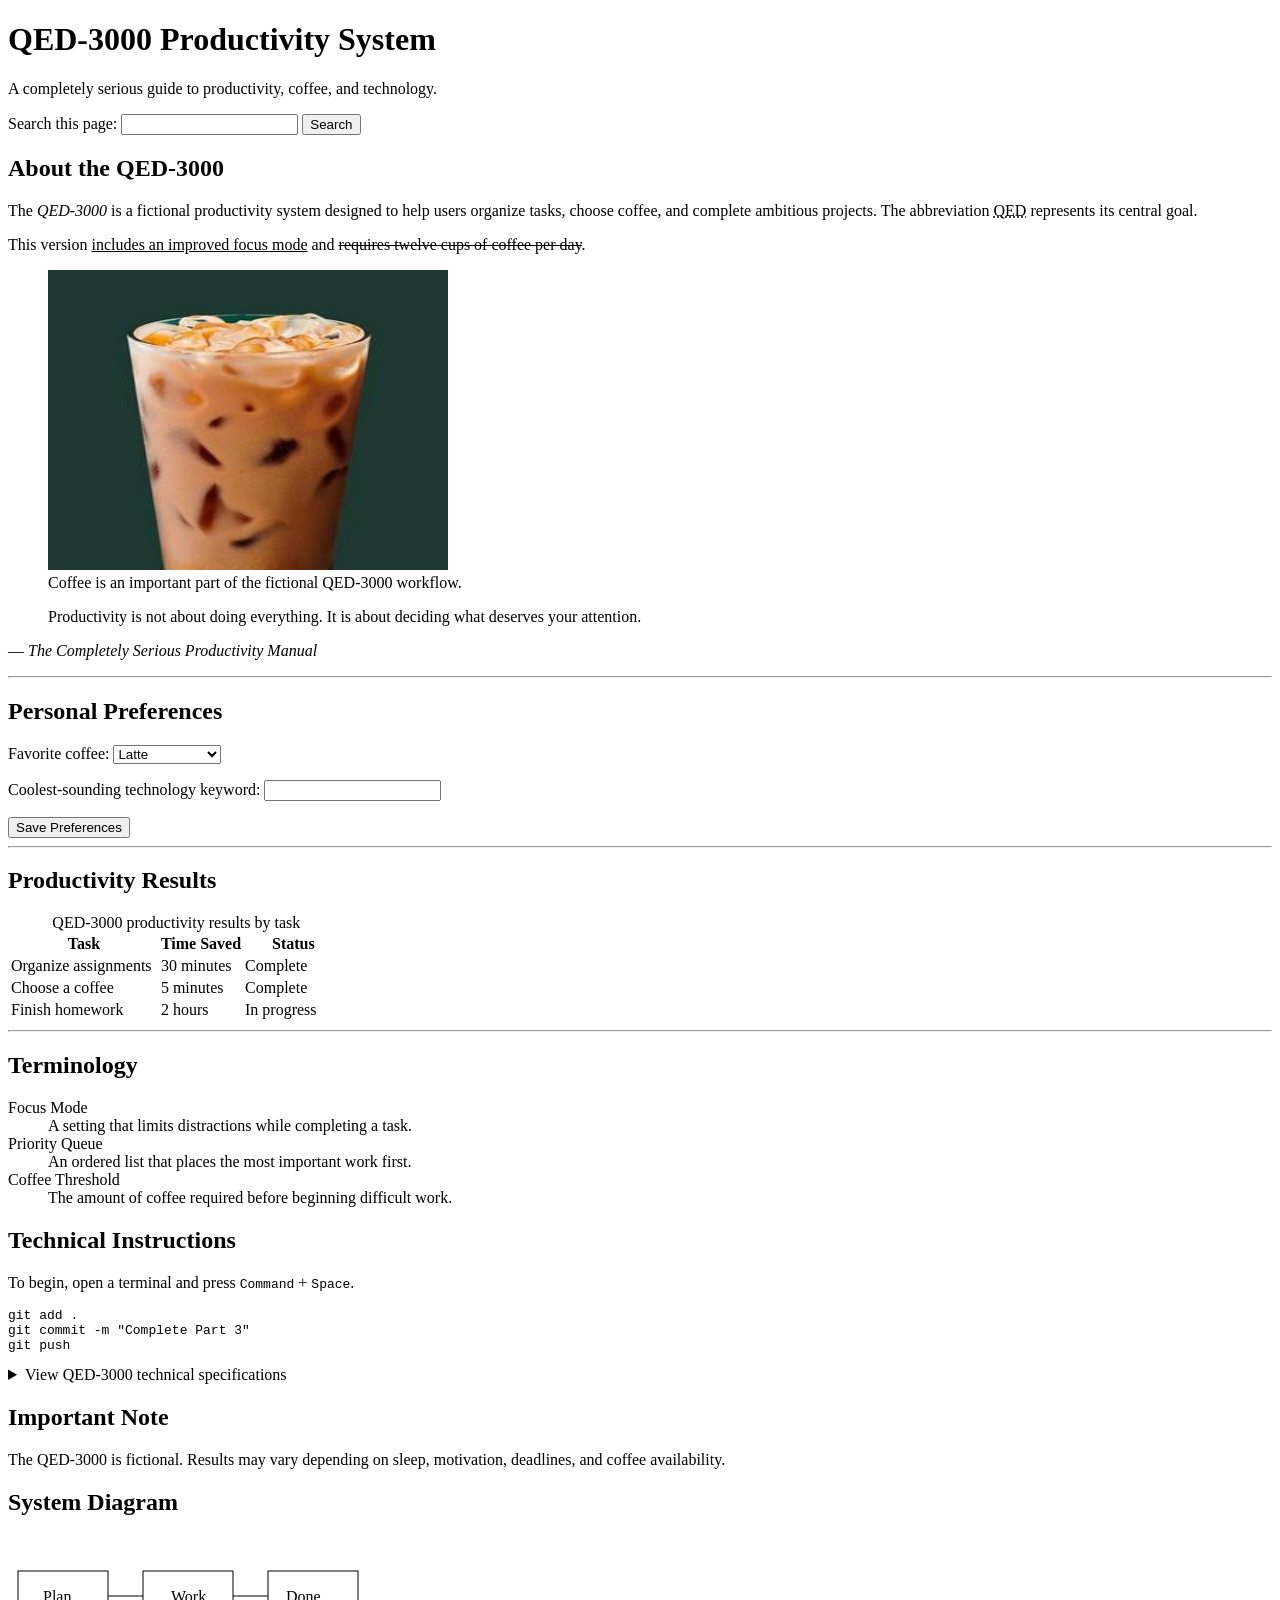
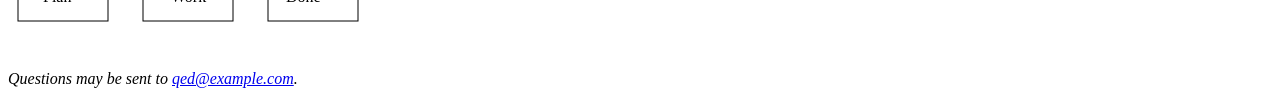
<file: part3/index.html>
<!DOCTYPE html>
<html lang="en">
<head>
    <meta charset="UTF-8">
    <meta name="viewport" content="width=device-width, initial-scale=1.0">
    <title>QED-3000 Productivity System</title>
</head>

<body>
    <header>
        <hgroup>
            <h1>QED-3000 Productivity System</h1>
            <p>A completely serious guide to productivity, coffee, and technology.</p>
        </hgroup>

        <search>
            <form action="#" method="get">
                <label for="site-search">Search this page:</label>
                <input id="site-search" name="query" type="search">
                <button type="submit">Search</button>
            </form>
        </search>
    </header>

    <main>
        <section>
            <h2>About the QED-3000</h2>

            <p>
                The <dfn>QED-3000</dfn> is a fictional productivity system designed
                to help users organize tasks, choose coffee, and complete ambitious projects.
                The abbreviation <abbr title="Quickly Execute Deliverables">QED</abbr>
                represents its central goal.
            </p>

            <p>
                This version <ins>includes an improved focus mode</ins> and
                <del>requires twelve cups of coffee per day</del>.
            </p>

            <figure>
                <img
                    src="starbucks.jpg"
                    alt="A Starbucks coffee shop"
                    width="400"
                    height="300">
                <figcaption>
                    Coffee is an important part of the fictional QED-3000 workflow.
                </figcaption>
            </figure>

            <blockquote>
                <p>
                    Productivity is not about doing everything. It is about deciding
                    what deserves your attention.
                </p>
            </blockquote>
            <p>— <cite>The Completely Serious Productivity Manual</cite></p>
        </section>

        <hr>

        <section>
            <h2>Personal Preferences</h2>

            <form action="#" method="post">
                <p>
                    <label for="coffee">Favorite coffee:</label>
                    <select id="coffee" name="coffee">
                        <optgroup label="Common coffee">
                            <option value="latte">Latte</option>
                            <option value="americano">Americano</option>
                            <option value="cappuccino">Cappuccino</option>
                        </optgroup>

                        <optgroup label="Niche coffee">
                            <option value="cortado">Cortado</option>
                            <option value="ristretto">Ristretto</option>
                            <option value="affogato">Affogato</option>
                        </optgroup>
                    </select>
                </p>

                <p>
                    <label for="keyword">Coolest-sounding technology keyword:</label>
                    <input id="keyword" name="keyword" list="keywords">

                    <datalist id="keywords">
                        <option value="Quantum">
                        <option value="Neural Network">
                        <option value="Blockchain">
                        <option value="Metaverse">
                    </datalist>
                </p>

                <button type="submit">Save Preferences</button>
            </form>
        </section>

        <hr>

        <section>
            <h2>Productivity Results</h2>

            <table>
                <caption>QED-3000 productivity results by task</caption>

                <colgroup>
                    <col style="width: 45%">
                    <col style="width: 25%">
                    <col style="width: 30%">
                </colgroup>

                <thead>
                    <tr>
                        <th scope="col">Task</th>
                        <th scope="col">Time Saved</th>
                        <th scope="col">Status</th>
                    </tr>
                </thead>

                <tbody>
                    <tr>
                        <td>Organize assignments</td>
                        <td>30 minutes</td>
                        <td>Complete</td>
                    </tr>
                    <tr>
                        <td>Choose a coffee</td>
                        <td>5 minutes</td>
                        <td>Complete</td>
                    </tr>
                    <tr>
                        <td>Finish homework</td>
                        <td>2 hours</td>
                        <td>In progress</td>
                    </tr>
                </tbody>
            </table>
        </section>

        <hr>

        <section>
            <h2>Terminology</h2>

            <dl>
                <dt>Focus Mode</dt>
                <dd>A setting that limits distractions while completing a task.</dd>

                <dt>Priority Queue</dt>
                <dd>An ordered list that places the most important work first.</dd>

                <dt>Coffee Threshold</dt>
                <dd>The amount of coffee required before beginning difficult work.</dd>
            </dl>
        </section>

        <section>
            <h2>Technical Instructions</h2>

            <p>
                To begin, open a terminal and press
                <kbd>Command</kbd> + <kbd>Space</kbd>.
            </p>

            <pre><code>git add .
git commit -m "Complete Part 3"
git push</code></pre>

            <details>
                <summary>View QED-3000 technical specifications</summary>

                <ul>
                    <li>Compatible with modern browsers</li>
                    <li>Powered entirely by semantic HTML</li>
                    <li>No JavaScript required</li>
                    <li>Maximum coffee capacity: unlimited</li>
                </ul>
            </details>
        </section>

        <aside>
            <h2>Important Note</h2>
            <p>
                The QED-3000 is fictional. Results may vary depending on sleep,
                motivation, deadlines, and coffee availability.
            </p>
        </aside>

        <section>
            <h2>System Diagram</h2>

            <svg
                width="360"
                height="130"
                role="img"
                aria-labelledby="diagram-title diagram-description">

                <title id="diagram-title">QED-3000 workflow diagram</title>
                <desc id="diagram-description">
                    Three connected boxes representing plan, work, and complete.
                </desc>

                <rect x="10" y="35" width="90" height="50"
                      fill="none" stroke="black"></rect>
                <rect x="135" y="35" width="90" height="50"
                      fill="none" stroke="black"></rect>
                <rect x="260" y="35" width="90" height="50"
                      fill="none" stroke="black"></rect>

                <line x1="100" y1="60" x2="135" y2="60"
                      stroke="black"></line>
                <line x1="225" y1="60" x2="260" y2="60"
                      stroke="black"></line>

                <text x="35" y="66">Plan</text>
                <text x="163" y="66">Work</text>
                <text x="278" y="66">Done</text>
            </svg>
        </section>
    </main>

    <footer>
        <address>
            Questions may be sent to
            <a href="mailto:qed@example.com">qed@example.com</a>.
        </address>
    </footer>
</body>
</html>
</file>
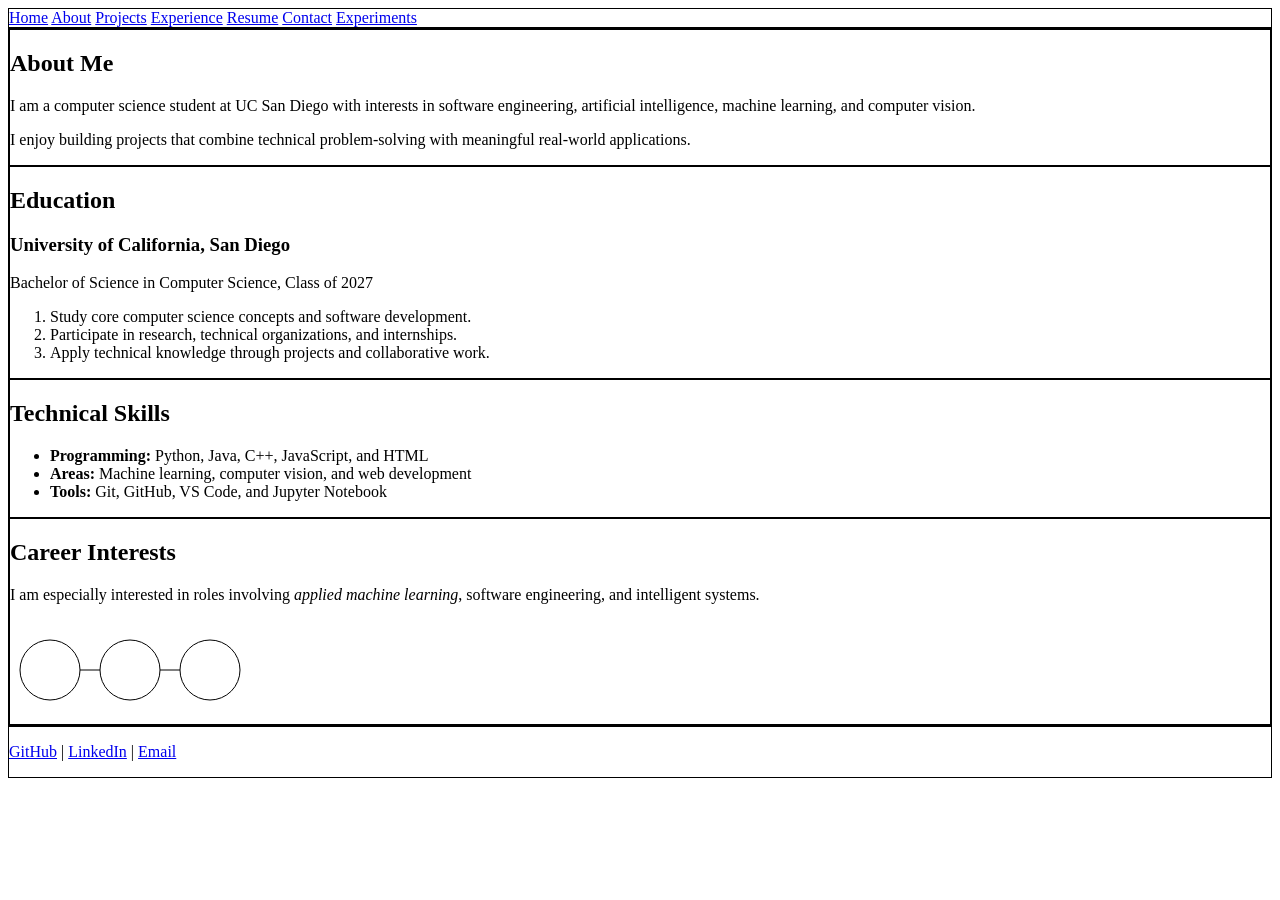
<file: about.html>
<!DOCTYPE html>
<html lang="en">

<head>
    <meta charset="UTF-8">
    <meta name="viewport" content="width=device-width, initial-scale=1.0">
    <title>About | Nikitha M</title>

    <link rel="stylesheet" href="css/style.css">
</head>

<body>

    <header>
        <nav>
            <a href="index.html">Home</a>
            <a href="about.html">About</a>
            <a href="projects.html">Projects</a>
            <a href="experience.html">Experience</a>
            <a href="resume.html">Resume</a>
            <a href="contact.html">Contact</a>
            <a href="experiments.html">Experiments</a>
        </nav>
    </header>

    <main>

        <section>
            <h1>About Me</h1>
            <div>
                <p>I am a computer science student at UC San Diego with interests in
                <span>software engineering</span>, artificial intelligence, machine
                learning, and computer vision.</p>

                <p>I enjoy building projects that combine technical problem-solving with
                meaningful real-world applications.</p>
            </div>
        </section>

        <section>
            <h2>Education</h2>
            <h3>University of California, San Diego</h3>
            <p>Bachelor of Science in Computer Science, Class of 2027</p>
            <ol>
                <li>Study core computer science concepts and software development.</li>
                <li>Participate in research, technical organizations, and internships.</li>
                <li>Apply technical knowledge through projects and collaborative work.</li>
            </ol>
        </section>

        <section>
            <h2>Technical Skills</h2>

            <ul>
                <li><b>Programming:</b> Python, Java, C++, JavaScript, and HTML</li>
                <li><b>Areas:</b> Machine learning, computer vision, and web development</li>
                <li><b>Tools:</b> Git, GitHub, VS Code, and Jupyter Notebook</li>
            </ul>
        </section>

        <section>
            <h2>Career Interests</h2>
            <p> I am especially interested in roles involving <i>applied machine learning</i>,
            software engineering, and intelligent systems.</p>
            <svg width="240" height="100" role="img" aria-labelledby="interest-title">
                <title id="interest-title">Connected areas of technical interest</title>
                <circle cx="40" cy="50" r="30" fill="none" stroke="black"></circle>
                <circle cx="120" cy="50" r="30" fill="none" stroke="black"></circle>
                <circle cx="200" cy="50" r="30" fill="none" stroke="black"></circle>
                <line x1="70" y1="50" x2="90" y2="50" stroke="black"></line>
                <line x1="150" y1="50" x2="170" y2="50" stroke="black"></line>
            </svg>

        </section>
    </main>

    <footer>
        <p>
            <a href="https://github.com/niktion9">GitHub</a> |
            <a href="https://www.linkedin.com/in/nikitha_maderamitla">LinkedIn</a> |
            <a href="mailto:m.nikitha109@gmail.com">Email</a>
        </p>
    </footer>

</body>

</html>
</file>
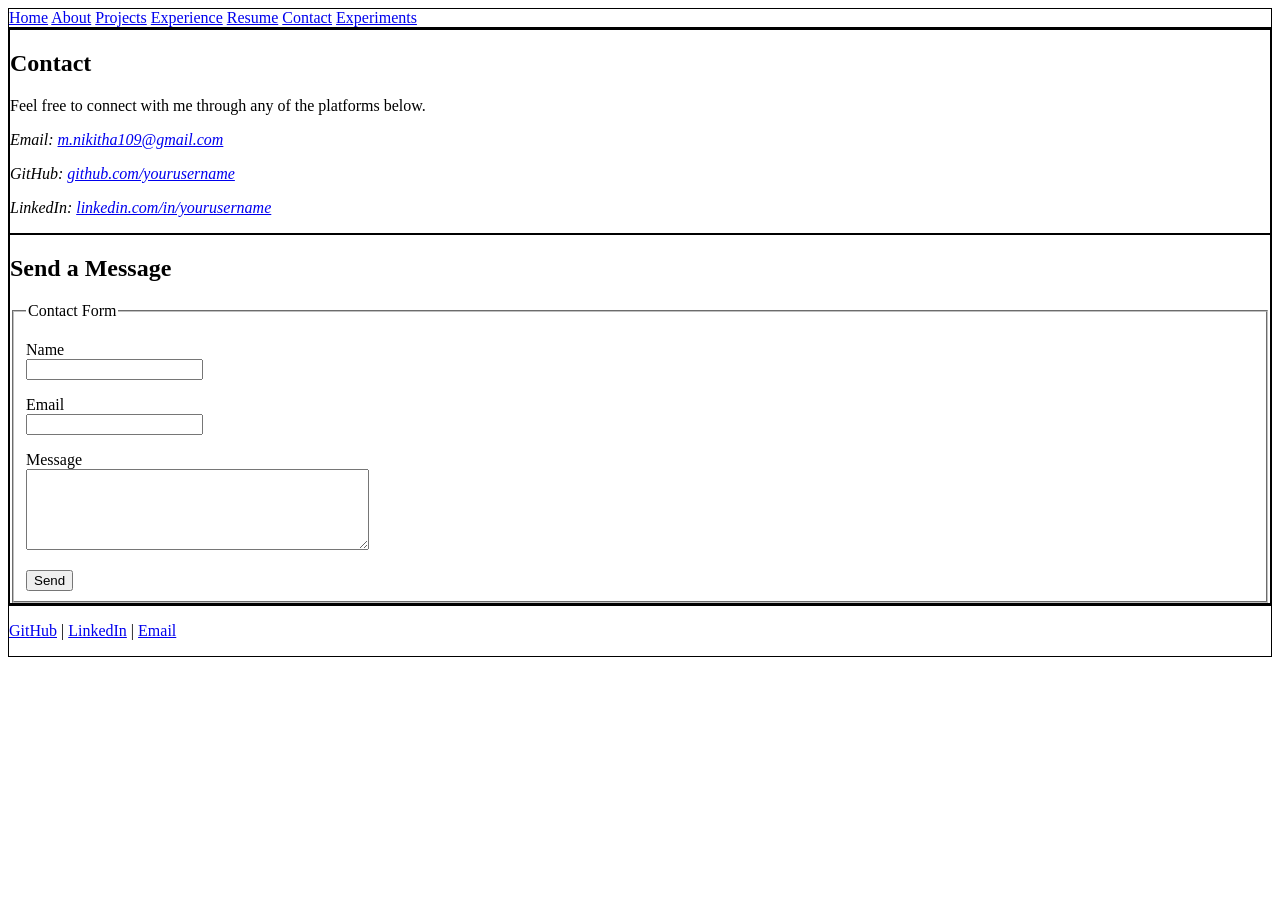
<file: contact.html>
<!DOCTYPE html>
<html lang="en">

<head>
    <meta charset="UTF-8">
    <meta name="viewport" content="width=device-width, initial-scale=1.0">
    <title>Contact | Nikitha M</title>

    <link rel="stylesheet" href="css/style.css">
</head>

<body>

    <header>
        <nav>
            <a href="index.html">Home</a>
            <a href="about.html">About</a>
            <a href="projects.html">Projects</a>
            <a href="experience.html">Experience</a>
            <a href="resume.html">Resume</a>
            <a href="contact.html">Contact</a>
            <a href="experiments.html">Experiments</a>
        </nav>
    </header>

    <main>

    <section>
        <h1>Contact</h1>

        <p>
            Feel free to connect with me through any of the platforms below.
        </p>

        <address>
            <p>Email: <a href="mailto:m.nikitha109@gmail.com">m.nikitha109@gmail.com</a></p>
            <p>GitHub: <a href="https://github.com/yourusername">github.com/yourusername</a></p>
            <p>LinkedIn: <a href="https://linkedin.com/in/yourusername">linkedin.com/in/yourusername</a></p>
        </address>

    </section>

    <section>
        <h2>Send a Message</h2>

        <form action="#" method="post">

            <fieldset>

                <legend>Contact Form</legend>

                <p>
                    <label for="name">Name</label><br>
                    <input id="name" name="name" type="text">
                </p>

                <p>
                    <label for="email">Email</label><br>
                    <input id="email" name="email" type="email">
                </p>

                <p>
                    <label for="message">Message</label><br>
                    <textarea id="message" name="message" rows="5" cols="40"></textarea>
                </p>

                <button type="submit">Send</button>

            </fieldset>

        </form>

    </section>

</main>

    <footer>
        <p>
            <a href="https://github.com/YOUR_GITHUB">GitHub</a> |
            <a href="https://www.linkedin.com/in/YOUR_LINKEDIN">LinkedIn</a> |
            <a href="mailto:m.nikitha109@gmail.com">Email</a>
        </p>
    </footer>

</body>

</html>
</file>
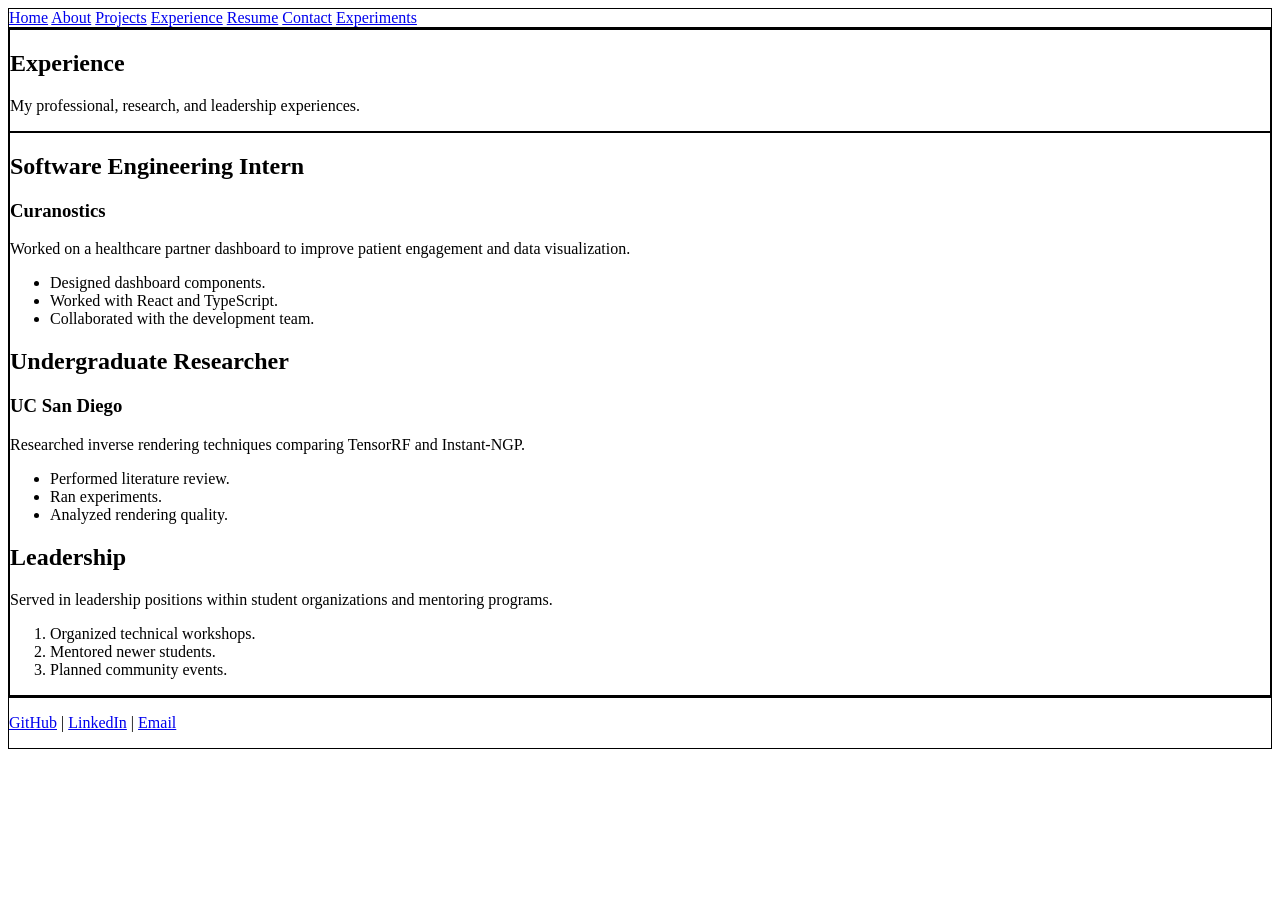
<file: experience.html>
<!DOCTYPE html>
<html lang="en">

<head>
    <meta charset="UTF-8">
    <meta name="viewport" content="width=device-width, initial-scale=1.0">
    <title>Experience | Nikitha M</title>

    <link rel="stylesheet" href="css/style.css">
</head>

<body>

    <header>
        <nav>
            <a href="index.html">Home</a>
            <a href="about.html">About</a>
            <a href="projects.html">Projects</a>
            <a href="experience.html">Experience</a>
            <a href="resume.html">Resume</a>
            <a href="contact.html">Contact</a>
            <a href="experiments.html">Experiments</a>
        </nav>
    </header>

    <main>
        <section>
            <h1>Experience</h1>
            <p>My professional, research, and leadership experiences.</p>
        </section>

        <section>
            <article>
                <h2>Software Engineering Intern</h2>

                <h3>Curanostics</h3>

                <p>
                    Worked on a healthcare partner dashboard to improve patient engagement and data visualization.
                </p>

                <ul>
                    <li>Designed dashboard components.</li>
                    <li>Worked with React and TypeScript.</li>
                    <li>Collaborated with the development team.</li>
                </ul>
            </article>

            <article>
                <h2>Undergraduate Researcher</h2>

                <h3>UC San Diego</h3>

                <p>
                    Researched inverse rendering techniques comparing TensorRF and Instant-NGP.
                </p>

                <ul>
                    <li>Performed literature review.</li>
                    <li>Ran experiments.</li>
                    <li>Analyzed rendering quality.</li>
                </ul>
            </article>

            <article>
                <h2>Leadership</h2>

                <p>
                    Served in leadership positions within student organizations and mentoring programs.
                </p>

                <ol>
                    <li>Organized technical workshops.</li>
                    <li>Mentored newer students.</li>
                    <li>Planned community events.</li>
                </ol>
            </article>
        </section>
    </main>

    <footer>
        <p>
            <a href="https://github.com/YOUR_GITHUB">GitHub</a> |
            <a href="https://www.linkedin.com/in/YOUR_LINKEDIN">LinkedIn</a> |
            <a href="mailto:m.nikitha109@gmail.com">Email</a>
        </p>
    </footer>

</body>

</html>
</file>
<file: css/style.css>
header,
main,
section,
footer {
  border: 1px solid;
}
</file>
